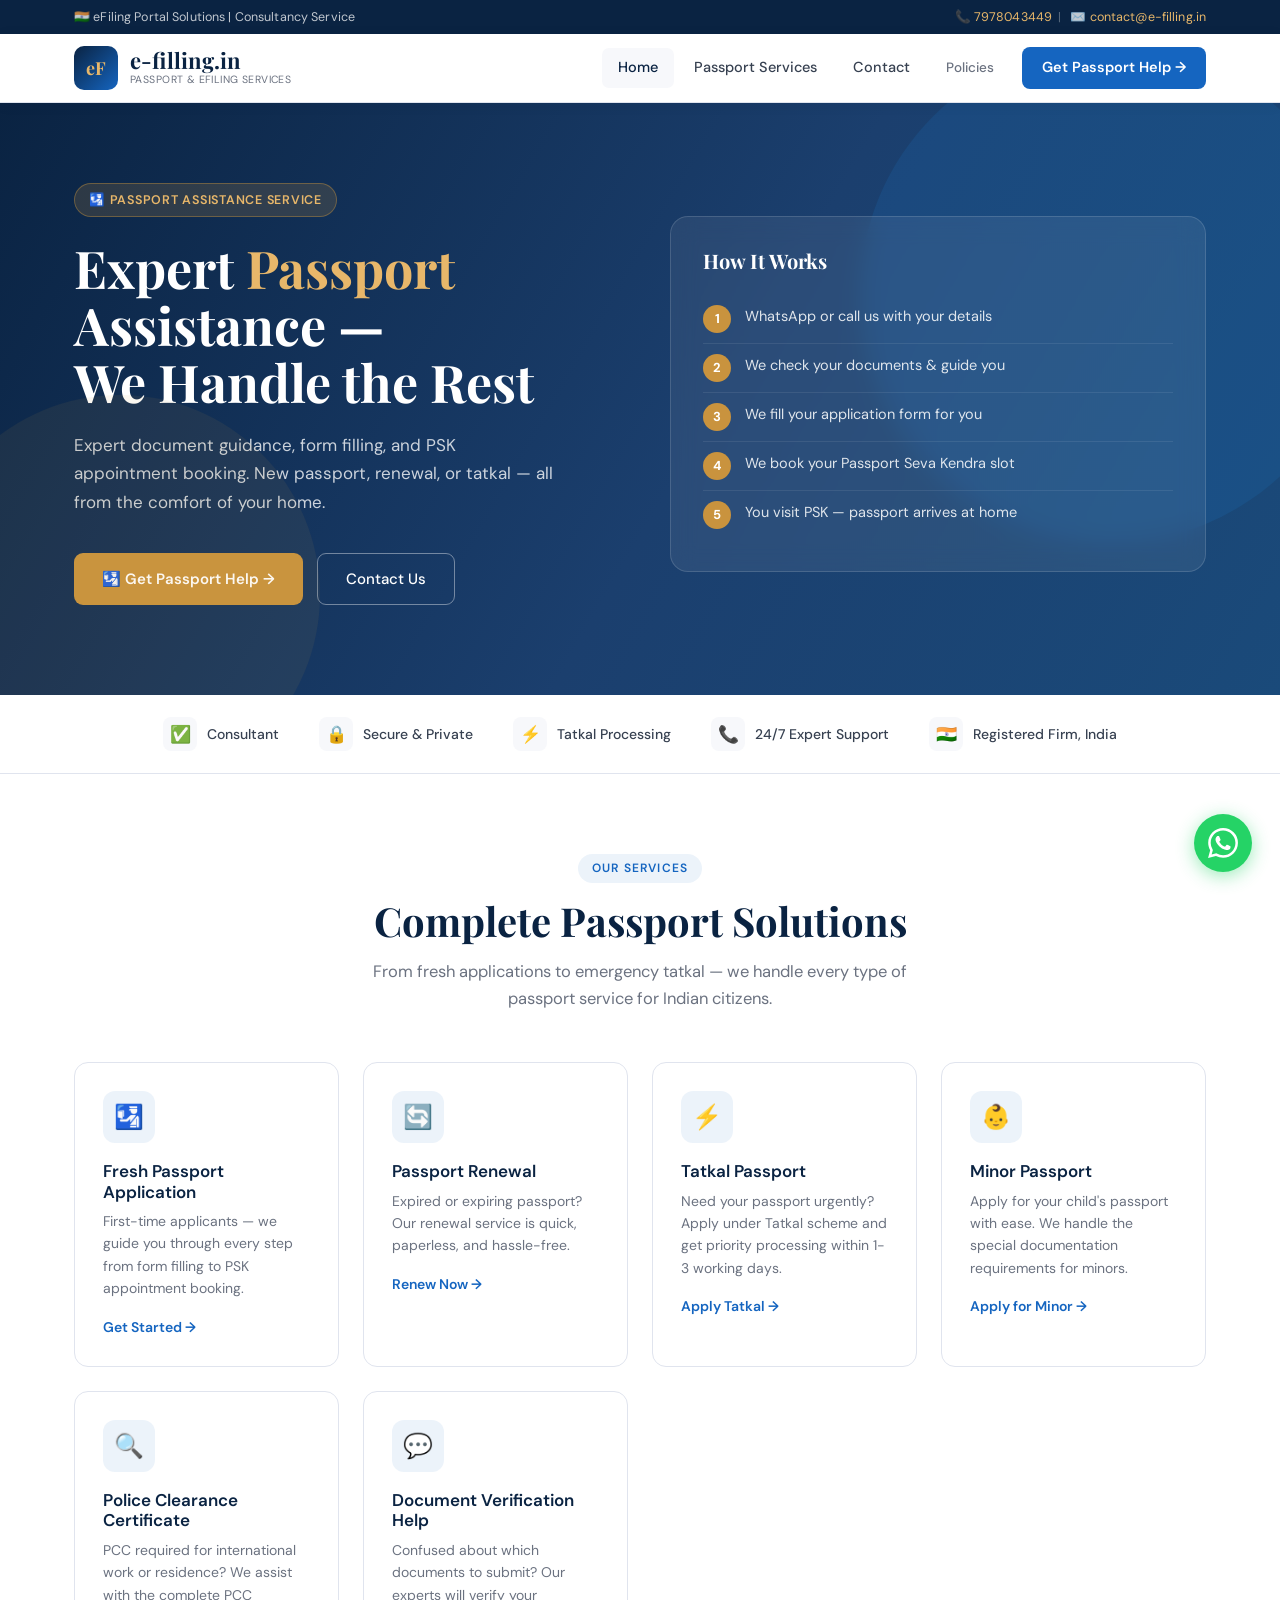
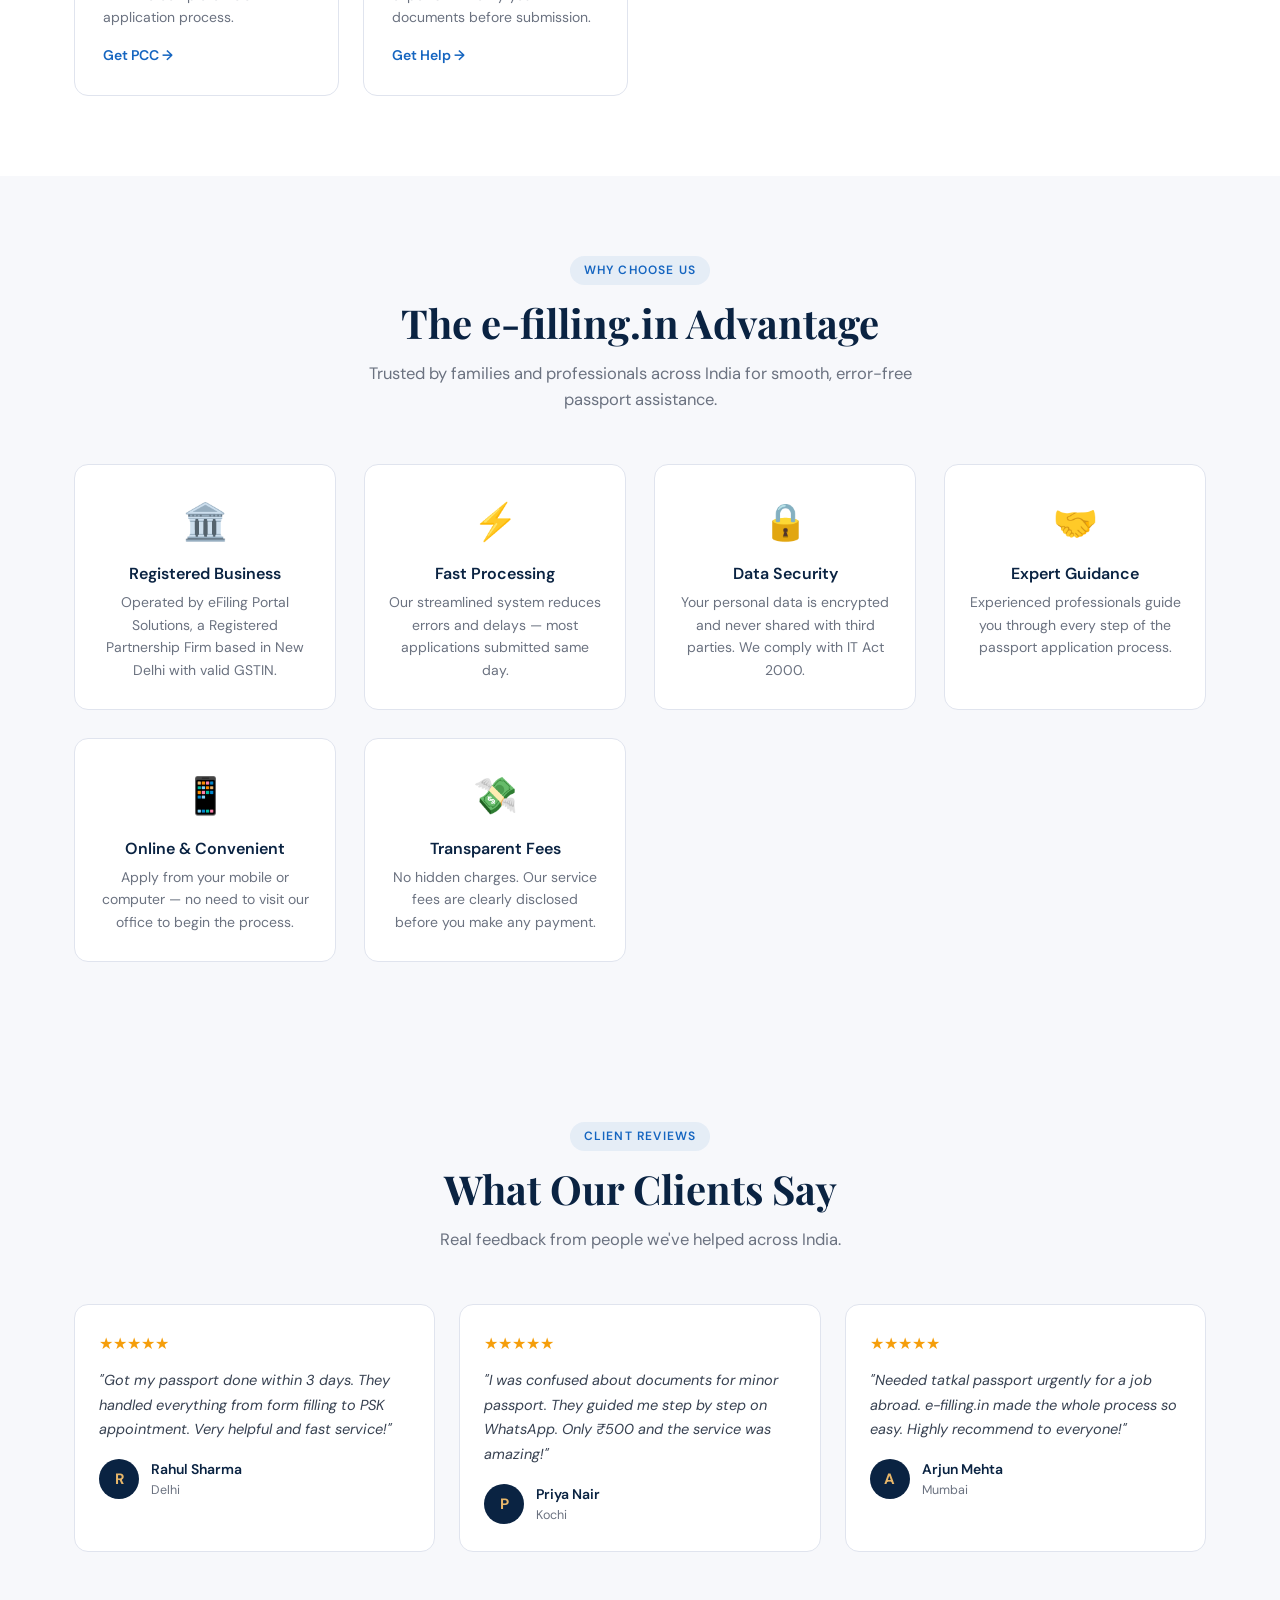
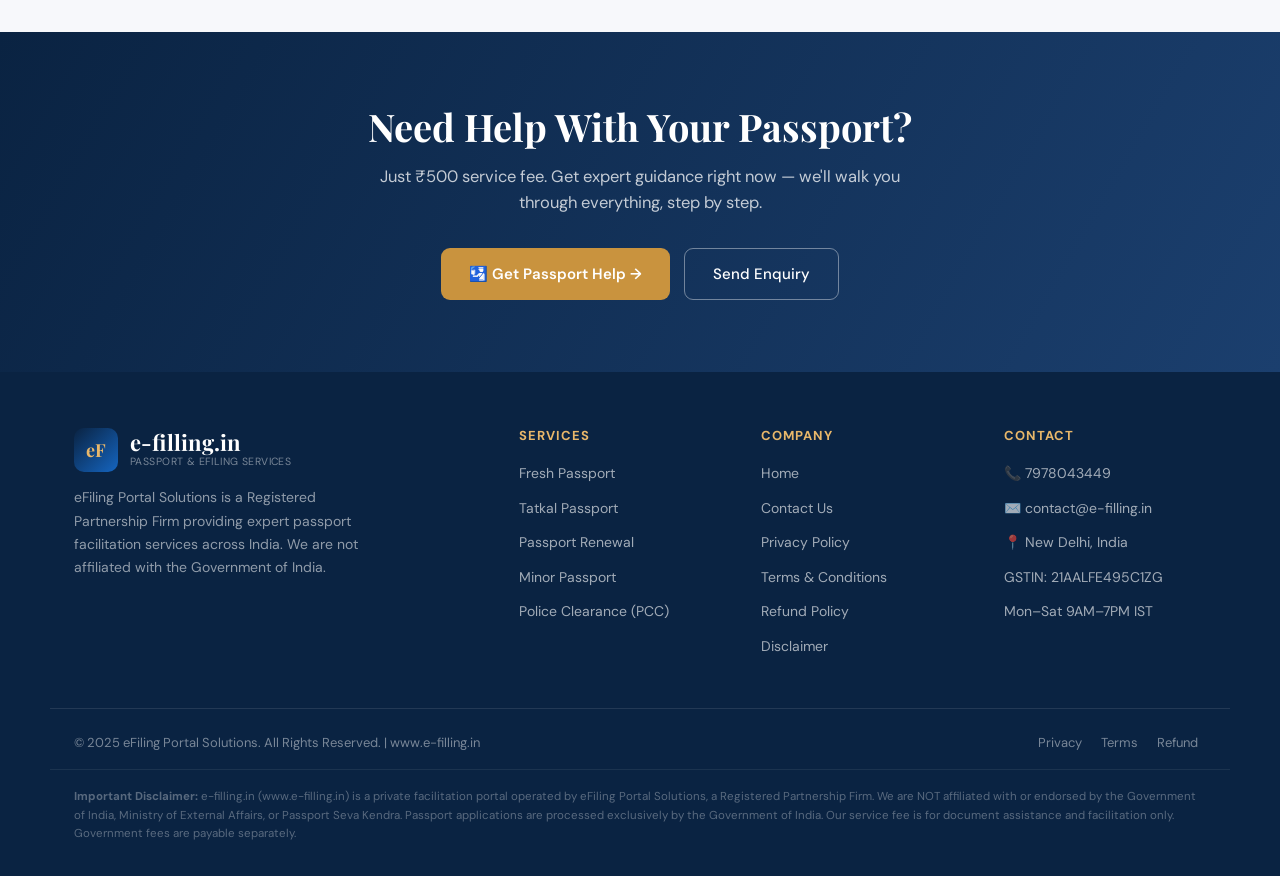
<file: index.html>
<!DOCTYPE html>
<html lang="en">
<head>
<meta charset="UTF-8">
<meta name="viewport" content="width=device-width, initial-scale=1.0">
<meta name="description" content="e-filling.in - India's trusted private passport facilitation and document assistance service. Expert guidance for new passport, renewal, tatkal, and more. Registered Partnership Firm, New Delhi.">
<meta name="keywords" content="passport assistance India, passport document help, tatkal passport help, passport form filling service, passport consultancy Delhi, passport seva kendra help, efiling passport guidance">
<meta name="robots" content="index, follow">
<title>e-filling.in | Passport Assistance & Document Help India | eFiling Portal Solutions</title>

<!-- Google Fonts -->
<link rel="preconnect" href="https://fonts.googleapis.com">
<link rel="preconnect" href="https://fonts.gstatic.com" crossorigin>
<link href="https://fonts.googleapis.com/css2?family=Playfair+Display:wght@600;700&family=DM+Sans:wght@300;400;500;600&display=swap" rel="stylesheet">

<!-- Google tag (gtag.js) placeholder for Google Ads -->
<!-- Replace G-XXXXXXXXXX with your actual Google Tag ID -->
<script async src="https://www.googletagmanager.com/gtag/js?id=G-XXXXXXXXXX"></script>
<script>
  window.dataLayer = window.dataLayer || [];
  function gtag(){dataLayer.push(arguments);}
  gtag('js', new Date());
  gtag('config', 'G-XXXXXXXXXX');
</script>

<style>
  :root {
    --navy: #0a2342;
    --navy-mid: #1b3f6e;
    --blue: #1565c0;
    --blue-light: #1e88e5;
    --gold: #c9933e;
    --gold-light: #e8b76a;
    --white: #ffffff;
    --off-white: #f7f8fb;
    --gray-100: #f1f3f7;
    --gray-200: #e0e4ee;
    --gray-500: #6b7280;
    --gray-700: #374151;
    --gray-900: #111827;
    --text: #1a1f2e;
    --radius: 10px;
    --shadow: 0 4px 24px rgba(10,35,66,0.10);
    --shadow-md: 0 8px 40px rgba(10,35,66,0.14);
  }

  * { margin: 0; padding: 0; box-sizing: border-box; }

  body {
    font-family: 'DM Sans', sans-serif;
    color: var(--text);
    background: var(--white);
    line-height: 1.6;
  }

  h1, h2, h3, h4 {
    font-family: 'Playfair Display', serif;
    line-height: 1.2;
  }

  a { text-decoration: none; color: inherit; }

  img { max-width: 100%; }

  .container {
    max-width: 1180px;
    margin: 0 auto;
    padding: 0 24px;
  }

  /* ── TOP BAR ── */
  .topbar {
    background: var(--navy);
    color: rgba(255,255,255,0.75);
    font-size: 12.5px;
    padding: 7px 0;
    letter-spacing: 0.01em;
  }
  .topbar-inner {
    max-width: 1180px;
    margin: 0 auto;
    padding: 0 24px;
    display: flex;
    justify-content: space-between;
    align-items: center;
    gap: 12px;
    flex-wrap: wrap;
  }
  .topbar a { color: var(--gold-light); }
  .topbar span { margin: 0 6px; opacity: 0.4; }

  /* ── HEADER ── */
  header {
    background: var(--white);
    border-bottom: 1px solid var(--gray-200);
    position: sticky;
    top: 0;
    z-index: 100;
    box-shadow: 0 2px 12px rgba(10,35,66,0.07);
  }
  .header-inner {
    max-width: 1180px;
    margin: 0 auto;
    padding: 0 24px;
    display: flex;
    align-items: center;
    justify-content: space-between;
    height: 68px;
  }
  .logo {
    display: flex;
    align-items: center;
    gap: 12px;
  }
  .logo-icon {
    width: 44px;
    height: 44px;
    background: linear-gradient(135deg, var(--navy) 0%, var(--blue) 100%);
    border-radius: 10px;
    display: flex;
    align-items: center;
    justify-content: center;
    color: var(--gold-light);
    font-weight: 700;
    font-size: 18px;
    font-family: 'Playfair Display', serif;
    flex-shrink: 0;
  }
  .logo-text .brand { font-size: 22px; font-weight: 700; font-family: 'Playfair Display', serif; color: var(--navy); line-height: 1.1; }
  .logo-text .tagline { font-size: 10.5px; color: var(--gray-500); font-weight: 400; letter-spacing: 0.04em; text-transform: uppercase; }

  nav { display: flex; align-items: center; gap: 4px; }
  nav a {
    padding: 8px 16px;
    font-size: 14.5px;
    font-weight: 500;
    color: var(--gray-700);
    border-radius: 7px;
    transition: all 0.18s;
  }
  nav a:hover, nav a.active {
    background: var(--off-white);
    color: var(--navy);
  }
  .nav-cta {
    background: var(--blue) !important;
    color: var(--white) !important;
    padding: 9px 20px !important;
    border-radius: 8px !important;
    font-weight: 600 !important;
    margin-left: 8px;
    transition: background 0.18s !important;
  }
  .nav-cta:hover { background: var(--navy-mid) !important; }

  /* ── PAGE SECTIONS (shown/hidden) ── */
  .page { display: none; }
  .page.active { display: block; }

  /* ══════════════════════════════════
     HOME PAGE
  ══════════════════════════════════ */

  /* Hero */
  .hero {
    background: linear-gradient(120deg, var(--navy) 0%, var(--navy-mid) 55%, #1a4a7a 100%);
    color: var(--white);
    padding: 80px 0 90px;
    position: relative;
    overflow: hidden;
  }
  .hero::before {
    content: '';
    position: absolute;
    top: -60px; right: -80px;
    width: 500px; height: 500px;
    border-radius: 50%;
    background: rgba(26,136,229,0.12);
    pointer-events: none;
  }
  .hero::after {
    content: '';
    position: absolute;
    bottom: -100px; left: -80px;
    width: 400px; height: 400px;
    border-radius: 50%;
    background: rgba(201,147,62,0.08);
    pointer-events: none;
  }
  .hero-inner {
    max-width: 1180px;
    margin: 0 auto;
    padding: 0 24px;
    display: grid;
    grid-template-columns: 1fr 1fr;
    gap: 60px;
    align-items: center;
  }
  .hero-badge {
    display: inline-flex;
    align-items: center;
    gap: 8px;
    background: rgba(201,147,62,0.18);
    border: 1px solid rgba(201,147,62,0.4);
    color: var(--gold-light);
    font-size: 12.5px;
    font-weight: 600;
    letter-spacing: 0.06em;
    text-transform: uppercase;
    padding: 6px 14px;
    border-radius: 100px;
    margin-bottom: 22px;
  }
  .hero h1 {
    font-size: clamp(36px, 4.5vw, 52px);
    font-weight: 700;
    line-height: 1.1;
    margin-bottom: 20px;
    color: var(--white);
  }
  .hero h1 span { color: var(--gold-light); }
  .hero p {
    font-size: 17px;
    color: rgba(255,255,255,0.78);
    margin-bottom: 36px;
    max-width: 480px;
    line-height: 1.7;
  }
  .hero-btns { display: flex; gap: 14px; flex-wrap: wrap; }
  .btn-primary {
    background: var(--gold);
    color: var(--white);
    padding: 14px 28px;
    border-radius: 9px;
    font-size: 15px;
    font-weight: 600;
    cursor: pointer;
    border: none;
    transition: all 0.18s;
    display: inline-block;
  }
  .btn-primary:hover { background: var(--gold-light); color: var(--navy); transform: translateY(-1px); }
  .btn-outline {
    background: transparent;
    color: var(--white);
    padding: 13px 28px;
    border-radius: 9px;
    font-size: 15px;
    font-weight: 500;
    cursor: pointer;
    border: 1.5px solid rgba(255,255,255,0.4);
    transition: all 0.18s;
    display: inline-block;
  }
  .btn-outline:hover { border-color: var(--white); background: rgba(255,255,255,0.08); }

  .hero-card {
    background: rgba(255,255,255,0.07);
    border: 1px solid rgba(255,255,255,0.14);
    border-radius: 18px;
    padding: 32px;
    backdrop-filter: blur(12px);
  }
  .hero-card h3 {
    color: var(--white);
    font-size: 20px;
    margin-bottom: 22px;
    font-family: 'Playfair Display', serif;
  }
  .step-list { list-style: none; }
  .step-list li {
    display: flex;
    align-items: flex-start;
    gap: 14px;
    padding: 10px 0;
    border-bottom: 1px solid rgba(255,255,255,0.08);
    font-size: 14.5px;
    color: rgba(255,255,255,0.85);
  }
  .step-list li:last-child { border: none; }
  .step-num {
    width: 28px; height: 28px;
    background: var(--gold);
    color: var(--white);
    border-radius: 50%;
    display: flex; align-items: center; justify-content: center;
    font-size: 13px; font-weight: 700;
    flex-shrink: 0;
  }

  /* Trust strip */
  .trust-strip {
    background: var(--white);
    border-bottom: 1px solid var(--gray-200);
    padding: 22px 0;
  }
  .trust-items {
    max-width: 1180px;
    margin: 0 auto;
    padding: 0 24px;
    display: flex;
    gap: 40px;
    align-items: center;
    justify-content: center;
    flex-wrap: wrap;
  }
  .trust-item {
    display: flex;
    align-items: center;
    gap: 10px;
    font-size: 14px;
    font-weight: 500;
    color: var(--gray-700);
  }
  .trust-icon {
    width: 34px; height: 34px;
    background: var(--off-white);
    border-radius: 8px;
    display: flex; align-items: center; justify-content: center;
    font-size: 17px;
  }

  /* Services */
  .section {
    padding: 80px 0;
  }
  .section-alt { background: var(--off-white); }
  .section-header {
    text-align: center;
    margin-bottom: 50px;
  }
  .section-label {
    display: inline-block;
    font-size: 12px;
    font-weight: 600;
    letter-spacing: 0.1em;
    text-transform: uppercase;
    color: var(--blue);
    background: rgba(21,101,192,0.08);
    padding: 5px 14px;
    border-radius: 100px;
    margin-bottom: 14px;
  }
  .section-header h2 {
    font-size: clamp(28px, 3.5vw, 40px);
    color: var(--navy);
    margin-bottom: 14px;
  }
  .section-header p {
    font-size: 16.5px;
    color: var(--gray-500);
    max-width: 560px;
    margin: 0 auto;
  }

  .services-grid {
    display: grid;
    grid-template-columns: repeat(auto-fit, minmax(260px, 1fr));
    gap: 24px;
  }
  .service-card {
    background: var(--white);
    border: 1px solid var(--gray-200);
    border-radius: 14px;
    padding: 28px;
    transition: all 0.2s;
    cursor: pointer;
  }
  .service-card:hover {
    border-color: var(--blue-light);
    box-shadow: var(--shadow-md);
    transform: translateY(-3px);
  }
  .service-icon {
    width: 52px; height: 52px;
    background: rgba(21,101,192,0.08);
    border-radius: 12px;
    display: flex; align-items: center; justify-content: center;
    font-size: 24px;
    margin-bottom: 18px;
  }
  .service-card h3 { font-size: 17px; color: var(--navy); margin-bottom: 8px; font-family: 'DM Sans', sans-serif; font-weight: 600; }
  .service-card p { font-size: 14px; color: var(--gray-500); line-height: 1.6; margin-bottom: 16px; }
  .service-link { font-size: 14px; font-weight: 600; color: var(--blue); }

  /* How it works */
  .steps-grid {
    display: grid;
    grid-template-columns: repeat(auto-fit, minmax(200px, 1fr));
    gap: 32px;
    counter-reset: step-counter;
  }
  .how-step { text-align: center; position: relative; }
  .how-step-num {
    width: 56px; height: 56px;
    background: var(--navy);
    color: var(--gold-light);
    border-radius: 50%;
    display: flex; align-items: center; justify-content: center;
    font-size: 22px;
    font-weight: 700;
    font-family: 'Playfair Display', serif;
    margin: 0 auto 18px;
  }
  .how-step h3 { font-size: 16px; color: var(--navy); margin-bottom: 8px; font-family: 'DM Sans', sans-serif; font-weight: 600; }
  .how-step p { font-size: 14px; color: var(--gray-500); }

  /* Why choose us */
  .features-grid {
    display: grid;
    grid-template-columns: repeat(auto-fit, minmax(220px, 1fr));
    gap: 28px;
  }
  .feature-card {
    background: var(--white);
    border-radius: 14px;
    padding: 28px 24px;
    text-align: center;
    border: 1px solid var(--gray-200);
  }
  .feature-icon { font-size: 36px; margin-bottom: 14px; }
  .feature-card h3 { font-size: 16px; font-weight: 600; color: var(--navy); margin-bottom: 8px; font-family: 'DM Sans', sans-serif; }
  .feature-card p { font-size: 14px; color: var(--gray-500); line-height: 1.6; }

  /* CTA banner */
  .cta-banner {
    background: linear-gradient(120deg, var(--navy) 0%, var(--navy-mid) 100%);
    padding: 72px 0;
    text-align: center;
    color: var(--white);
  }
  .cta-banner h2 { font-size: clamp(26px, 3vw, 38px); margin-bottom: 14px; color: var(--white); }
  .cta-banner p { font-size: 16.5px; color: rgba(255,255,255,0.75); margin-bottom: 32px; max-width: 520px; margin-left: auto; margin-right: auto; }

  /* ══════════════════════════════════
     PASSPORT PAGE
  ══════════════════════════════════ */
  .page-hero {
    background: linear-gradient(120deg, var(--navy) 0%, var(--navy-mid) 100%);
    color: var(--white);
    padding: 60px 0;
    text-align: center;
  }
  .page-hero h1 { font-size: clamp(30px, 4vw, 44px); color: var(--white); margin-bottom: 14px; }
  .page-hero p { font-size: 16.5px; color: rgba(255,255,255,0.75); max-width: 580px; margin: 0 auto; }

  .breadcrumb {
    font-size: 13px;
    color: rgba(255,255,255,0.55);
    margin-bottom: 16px;
  }
  .breadcrumb span { color: var(--gold-light); }

  .passport-types {
    display: grid;
    grid-template-columns: repeat(auto-fit, minmax(280px, 1fr));
    gap: 24px;
    margin-bottom: 48px;
  }
  .passport-card {
    background: var(--white);
    border: 1px solid var(--gray-200);
    border-radius: 14px;
    overflow: hidden;
    transition: all 0.2s;
  }
  .passport-card:hover {
    box-shadow: var(--shadow-md);
    border-color: var(--blue-light);
    transform: translateY(-2px);
  }
  .passport-card-header {
    background: var(--navy);
    color: var(--white);
    padding: 20px 24px;
    display: flex;
    align-items: center;
    gap: 14px;
  }
  .passport-card-header.tatkal { background: linear-gradient(120deg, #8B0000, #C62828); }
  .passport-card-header.minor { background: linear-gradient(120deg, #1B5E20, #388E3C); }
  .passport-card-header.renewal { background: linear-gradient(120deg, #004D40, #00796B); }
  .passport-card-header.police { background: linear-gradient(120deg, #1A237E, #283593); }
  .pcard-icon { font-size: 28px; }
  .pcard-title { font-size: 17px; font-weight: 600; font-family: 'DM Sans', sans-serif; line-height: 1.2; }
  .pcard-sub { font-size: 12.5px; opacity: 0.75; margin-top: 3px; }
  .passport-card-body { padding: 22px 24px; }
  .passport-card-body p { font-size: 14px; color: var(--gray-500); margin-bottom: 14px; line-height: 1.65; }
  .doc-list { list-style: none; margin-bottom: 18px; }
  .doc-list li { font-size: 13.5px; color: var(--gray-700); padding: 5px 0; display: flex; align-items: flex-start; gap: 8px; border-bottom: 1px solid var(--gray-100); }
  .doc-list li:last-child { border: none; }
  .doc-list li::before { content: '✓'; color: #16a34a; font-weight: 700; flex-shrink: 0; margin-top: 1px; }
  .tag {
    display: inline-block;
    font-size: 12px;
    font-weight: 600;
    padding: 4px 11px;
    border-radius: 6px;
    margin-bottom: 14px;
  }
  .tag-blue { background: rgba(21,101,192,0.1); color: var(--blue); }
  .tag-red { background: rgba(198,40,40,0.1); color: #C62828; }
  .tag-green { background: rgba(22,163,74,0.1); color: #16a34a; }

  /* Fee table */
  .fee-table {
    width: 100%;
    border-collapse: collapse;
    font-size: 14.5px;
    background: var(--white);
    border-radius: 12px;
    overflow: hidden;
    border: 1px solid var(--gray-200);
    margin-bottom: 48px;
  }
  .fee-table th {
    background: var(--navy);
    color: var(--white);
    padding: 14px 18px;
    text-align: left;
    font-weight: 600;
    font-size: 14px;
  }
  .fee-table td {
    padding: 13px 18px;
    border-bottom: 1px solid var(--gray-100);
    color: var(--gray-700);
  }
  .fee-table tr:last-child td { border: none; }
  .fee-table tr:nth-child(even) td { background: var(--off-white); }

  /* FAQ */
  .faq-list { max-width: 820px; margin: 0 auto; }
  .faq-item {
    border: 1px solid var(--gray-200);
    border-radius: 12px;
    margin-bottom: 12px;
    overflow: hidden;
  }
  .faq-q {
    padding: 18px 22px;
    font-size: 15px;
    font-weight: 600;
    color: var(--navy);
    cursor: pointer;
    display: flex;
    justify-content: space-between;
    align-items: center;
    background: var(--white);
    transition: background 0.15s;
  }
  .faq-q:hover { background: var(--off-white); }
  .faq-q .arrow { font-size: 18px; transition: transform 0.2s; }
  .faq-item.open .arrow { transform: rotate(180deg); }
  .faq-a {
    max-height: 0;
    overflow: hidden;
    transition: max-height 0.3s ease;
  }
  .faq-item.open .faq-a { max-height: 400px; }
  .faq-a-inner {
    padding: 0 22px 18px;
    font-size: 14.5px;
    color: var(--gray-500);
    line-height: 1.7;
    border-top: 1px solid var(--gray-100);
    padding-top: 14px;
  }

  /* ══════════════════════════════════
     CONTACT PAGE
  ══════════════════════════════════ */
  .contact-grid {
    display: grid;
    grid-template-columns: 1fr 1.5fr;
    gap: 48px;
    align-items: start;
  }
  .contact-info-card {
    background: var(--navy);
    color: var(--white);
    border-radius: 16px;
    padding: 36px 32px;
  }
  .contact-info-card h2 { color: var(--white); font-size: 26px; margin-bottom: 8px; }
  .contact-info-card > p { color: rgba(255,255,255,0.7); font-size: 14.5px; margin-bottom: 32px; line-height: 1.6; }
  .contact-item {
    display: flex;
    align-items: flex-start;
    gap: 14px;
    margin-bottom: 24px;
  }
  .contact-item-icon {
    width: 40px; height: 40px;
    background: rgba(255,255,255,0.1);
    border-radius: 9px;
    display: flex; align-items: center; justify-content: center;
    font-size: 18px;
    flex-shrink: 0;
  }
  .contact-item-text .label { font-size: 12px; color: rgba(255,255,255,0.55); text-transform: uppercase; letter-spacing: 0.06em; margin-bottom: 3px; }
  .contact-item-text .value { font-size: 15px; color: var(--white); font-weight: 500; }
  .contact-item-text .value a { color: var(--gold-light); }
  .gstin-badge {
    margin-top: 28px;
    padding-top: 24px;
    border-top: 1px solid rgba(255,255,255,0.12);
    font-size: 12.5px;
    color: rgba(255,255,255,0.5);
  }
  .gstin-badge span { color: rgba(255,255,255,0.85); }

  .contact-form-card {
    background: var(--white);
    border: 1px solid var(--gray-200);
    border-radius: 16px;
    padding: 36px 32px;
  }
  .contact-form-card h2 { font-size: 24px; color: var(--navy); margin-bottom: 6px; }
  .contact-form-card > p { font-size: 14.5px; color: var(--gray-500); margin-bottom: 28px; }
  .form-group { margin-bottom: 20px; }
  .form-group label { display: block; font-size: 13.5px; font-weight: 600; color: var(--gray-700); margin-bottom: 7px; }
  .form-group input,
  .form-group select,
  .form-group textarea {
    width: 100%;
    padding: 11px 14px;
    border: 1.5px solid var(--gray-200);
    border-radius: 9px;
    font-size: 14.5px;
    font-family: 'DM Sans', sans-serif;
    color: var(--text);
    background: var(--off-white);
    transition: border-color 0.18s, background 0.18s;
    outline: none;
  }
  .form-group input:focus,
  .form-group select:focus,
  .form-group textarea:focus {
    border-color: var(--blue);
    background: var(--white);
  }
  .form-group textarea { resize: vertical; min-height: 110px; }
  .form-row { display: grid; grid-template-columns: 1fr 1fr; gap: 16px; }
  .submit-btn {
    width: 100%;
    background: var(--navy);
    color: var(--white);
    padding: 14px;
    border: none;
    border-radius: 10px;
    font-size: 15.5px;
    font-weight: 600;
    font-family: 'DM Sans', sans-serif;
    cursor: pointer;
    transition: background 0.18s;
  }
  .submit-btn:hover { background: var(--blue); }
  .form-success {
    display: none;
    background: rgba(22,163,74,0.08);
    border: 1px solid rgba(22,163,74,0.3);
    border-radius: 10px;
    padding: 18px 20px;
    text-align: center;
    color: #16a34a;
    font-weight: 500;
    font-size: 15px;
    margin-top: 14px;
  }

  /* ══════════════════════════════════
     POLICY PAGE
  ══════════════════════════════════ */
  .policy-nav {
    position: sticky;
    top: 68px;
    background: var(--white);
    border-bottom: 1px solid var(--gray-200);
    padding: 14px 0;
    z-index: 50;
  }
  .policy-nav-inner {
    max-width: 1180px;
    margin: 0 auto;
    padding: 0 24px;
    display: flex;
    gap: 6px;
    overflow-x: auto;
    -webkit-overflow-scrolling: touch;
  }
  .policy-tab {
    padding: 7px 16px;
    border-radius: 7px;
    font-size: 13.5px;
    font-weight: 500;
    white-space: nowrap;
    cursor: pointer;
    color: var(--gray-700);
    border: 1px solid transparent;
    transition: all 0.15s;
  }
  .policy-tab:hover { background: var(--off-white); }
  .policy-tab.active { background: var(--navy); color: var(--white); }
  .policy-section { display: none; }
  .policy-section.active { display: block; }
  .policy-content {
    max-width: 820px;
    margin: 0 auto;
    padding: 50px 24px;
  }
  .policy-content h1 { font-size: 34px; color: var(--navy); margin-bottom: 10px; }
  .policy-content .last-updated { font-size: 13px; color: var(--gray-500); margin-bottom: 36px; }
  .policy-content h2 { font-size: 20px; color: var(--navy); margin: 30px 0 12px; font-family: 'DM Sans', sans-serif; font-weight: 700; }
  .policy-content p { font-size: 15px; color: var(--gray-600, #4B5563); line-height: 1.75; margin-bottom: 14px; }
  .policy-content ul { padding-left: 22px; margin-bottom: 14px; }
  .policy-content ul li { font-size: 15px; color: var(--gray-600, #4B5563); line-height: 1.75; margin-bottom: 6px; }

  /* ══════════════════════════════════
     FOOTER
  ══════════════════════════════════ */
  footer {
    background: var(--navy);
    color: rgba(255,255,255,0.7);
    padding: 56px 0 32px;
  }
  .footer-grid {
    max-width: 1180px;
    margin: 0 auto;
    padding: 0 24px;
    display: grid;
    grid-template-columns: 2fr 1fr 1fr 1fr;
    gap: 40px;
    margin-bottom: 40px;
  }
  .footer-brand .logo-text .brand { color: var(--white); }
  .footer-brand p { font-size: 14px; color: rgba(255,255,255,0.55); line-height: 1.65; margin-top: 14px; max-width: 300px; }
  .footer-col h4 {
    font-size: 13px;
    font-weight: 700;
    letter-spacing: 0.08em;
    text-transform: uppercase;
    color: var(--gold-light);
    margin-bottom: 16px;
    font-family: 'DM Sans', sans-serif;
  }
  .footer-col ul { list-style: none; }
  .footer-col ul li { margin-bottom: 9px; }
  .footer-col ul li a { font-size: 14px; color: rgba(255,255,255,0.62); transition: color 0.15s; }
  .footer-col ul li a:hover { color: var(--white); }
  .footer-bottom {
    max-width: 1180px;
    margin: 0 auto;
    padding: 24px 24px 0;
    border-top: 1px solid rgba(255,255,255,0.1);
    display: flex;
    justify-content: space-between;
    align-items: center;
    flex-wrap: wrap;
    gap: 12px;
    font-size: 13px;
    color: rgba(255,255,255,0.45);
  }
  .disclaimer {
    max-width: 1180px;
    margin: 0 auto;
    padding: 18px 24px 0;
    font-size: 11.5px;
    color: rgba(255,255,255,0.32);
    line-height: 1.6;
    border-top: 1px solid rgba(255,255,255,0.07);
    margin-top: 16px;
  }

  /* Responsive */
  @media (max-width: 900px) {
    .hero-inner { grid-template-columns: 1fr; gap: 36px; }
    .hero-card { display: none; }
    .contact-grid { grid-template-columns: 1fr; }
    .footer-grid { grid-template-columns: 1fr 1fr; }
  }
  @media (max-width: 600px) {
    .footer-grid { grid-template-columns: 1fr; }
    .form-row { grid-template-columns: 1fr; }
    nav { display: none; }
    .mobile-menu-btn { display: block; }
  }

  .mobile-menu-btn {
    display: none;
    background: none;
    border: none;
    font-size: 22px;
    cursor: pointer;
    color: var(--navy);
    padding: 6px;
  }

  /* ── WHATSAPP FLOATING BUTTON ── */
  .whatsapp-float {
    position: fixed;
    bottom: 28px;
    right: 28px;
    z-index: 9999;
    display: flex;
    flex-direction: column;
    align-items: flex-end;
    gap: 10px;
  }
  .whatsapp-bubble {
    background: #fff;
    color: #1a1f2e;
    font-size: 13.5px;
    font-weight: 500;
    padding: 10px 16px;
    border-radius: 12px;
    box-shadow: 0 4px 20px rgba(0,0,0,0.15);
    white-space: nowrap;
    display: none;
    animation: fadeInUp 0.2s ease;
  }
  .whatsapp-float:hover .whatsapp-bubble { display: block; }
  .whatsapp-btn {
    width: 58px;
    height: 58px;
    background: #25D366;
    border-radius: 50%;
    display: flex;
    align-items: center;
    justify-content: center;
    box-shadow: 0 4px 18px rgba(37,211,102,0.45);
    transition: transform 0.2s, box-shadow 0.2s;
    cursor: pointer;
    text-decoration: none;
  }
  .whatsapp-btn:hover { transform: scale(1.08); box-shadow: 0 6px 28px rgba(37,211,102,0.55); }
  .whatsapp-btn svg { width: 30px; height: 30px; fill: #fff; }
  @keyframes fadeInUp {
    from { opacity: 0; transform: translateY(8px); }
    to { opacity: 1; transform: translateY(0); }
  }

  /* ── PRICING BADGE ── */
  .pricing-badge {
    display: inline-flex;
    align-items: center;
    gap: 10px;
    background: rgba(201,147,62,0.15);
    border: 1.5px solid rgba(201,147,62,0.5);
    color: var(--gold-light);
    font-size: 15px;
    font-weight: 600;
    padding: 10px 20px;
    border-radius: 100px;
    margin-bottom: 20px;
  }
  .pricing-badge .price-big {
    font-size: 22px;
    font-family: 'Playfair Display', serif;
    color: #f0c97a;
  }

  /* ── SERVICE FEE SECTION ── */
  .fee-highlight-box {
    background: linear-gradient(135deg, var(--navy) 0%, var(--navy-mid) 100%);
    border-radius: 16px;
    padding: 36px 40px;
    display: flex;
    align-items: center;
    justify-content: space-between;
    gap: 32px;
    flex-wrap: wrap;
    margin-bottom: 40px;
  }
  .fee-highlight-box h3 {
    font-size: 22px;
    color: var(--white);
    margin-bottom: 8px;
  }
  .fee-highlight-box p {
    font-size: 14.5px;
    color: rgba(255,255,255,0.7);
    max-width: 420px;
    line-height: 1.65;
  }
  .fee-amount {
    text-align: center;
    flex-shrink: 0;
  }
  .fee-amount .rupee {
    font-size: 52px;
    font-weight: 700;
    font-family: 'Playfair Display', serif;
    color: var(--gold-light);
    line-height: 1;
  }
  .fee-amount .per-person {
    font-size: 13px;
    color: rgba(255,255,255,0.6);
    margin-top: 4px;
  }

  /* ── MOBILE MENU OVERLAY ── */
  .mobile-nav-overlay {
    display: none;
    position: fixed;
    inset: 0;
    background: rgba(10,35,66,0.97);
    z-index: 200;
    flex-direction: column;
    align-items: center;
    justify-content: center;
    gap: 8px;
  }
  .mobile-nav-overlay.open { display: flex; }
  .mobile-nav-overlay a {
    font-size: 22px;
    font-weight: 600;
    color: rgba(255,255,255,0.85);
    padding: 14px 32px;
    border-radius: 10px;
    transition: background 0.15s;
    font-family: 'Playfair Display', serif;
  }
  .mobile-nav-overlay a:hover { background: rgba(255,255,255,0.08); color: var(--white); }
  .mobile-nav-overlay .close-btn {
    position: absolute;
    top: 22px; right: 22px;
    font-size: 28px;
    color: rgba(255,255,255,0.7);
    background: none;
    border: none;
    cursor: pointer;
  }
  .mobile-nav-overlay .mob-cta {
    background: var(--gold);
    color: var(--navy) !important;
    font-weight: 700 !important;
    margin-top: 12px;
  }

  /* ── TESTIMONIALS ── */
  .testimonials-grid {
    display: grid;
    grid-template-columns: repeat(auto-fit, minmax(260px, 1fr));
    gap: 24px;
  }
  .testimonial-card {
    background: var(--white);
    border: 1px solid var(--gray-200);
    border-radius: 14px;
    padding: 26px 24px;
  }
  .stars { color: #f59e0b; font-size: 16px; margin-bottom: 12px; }
  .testimonial-card p { font-size: 14.5px; color: var(--gray-700); line-height: 1.7; margin-bottom: 16px; font-style: italic; }
  .testimonial-author { display: flex; align-items: center; gap: 12px; }
  .author-avatar {
    width: 40px; height: 40px; border-radius: 50%;
    background: var(--navy);
    color: var(--gold-light);
    display: flex; align-items: center; justify-content: center;
    font-weight: 700; font-size: 15px;
    flex-shrink: 0;
  }
  .author-name { font-size: 14px; font-weight: 600; color: var(--navy); }
  .author-city { font-size: 12.5px; color: var(--gray-500); }
</style>
</head>
<body>

<!-- TOP BAR -->
<div class="topbar">
  <div class="topbar-inner">
    <div>🇮🇳 eFiling Portal Solutions | Consultancy Service</div>
    <div>
      📞 <a href="tel:7978043449">7978043449</a><span>|</span>
      ✉️ <a href="mailto:contact@e-filling.in">contact@e-filling.in</a>
    </div>
  </div>
</div>

<!-- HEADER -->
<header>
  <div class="header-inner">
    <div class="logo" onclick="showPage('home')" style="cursor:pointer">
      <div class="logo-icon">eF</div>
      <div class="logo-text">
        <div class="brand">e-filling.in</div>
        <div class="tagline">Passport & eFiling Services</div>
      </div>
    </div>
    <nav>
      <a href="#" class="active" id="nav-home" onclick="showPage('home')">Home</a>
      <a href="#" id="nav-passport" onclick="showPage('passport')">Passport Services</a>
      <a href="#" id="nav-contact" onclick="showPage('contact')">Contact</a>
      <a href="#" id="nav-policy" onclick="showPage('policy')" style="font-size:13.5px; color:var(--gray-500);">Policies</a>
      <a href="#" class="nav-cta" onclick="showPage('passport')">Get Passport Help →</a>
    </nav>
    <button class="mobile-menu-btn" onclick="document.getElementById('mobileNav').classList.add('open')" aria-label="Menu">☰</button>
  </div>
</header>

<!-- MOBILE NAV OVERLAY -->
<div class="mobile-nav-overlay" id="mobileNav">
  <button class="close-btn" onclick="document.getElementById('mobileNav').classList.remove('open')">✕</button>
  <a href="#" onclick="showPage('home');document.getElementById('mobileNav').classList.remove('open')">Home</a>
  <a href="#" onclick="showPage('passport');document.getElementById('mobileNav').classList.remove('open')">Passport Services</a>
  <a href="#" onclick="showPage('contact');document.getElementById('mobileNav').classList.remove('open')">Contact Us</a>
  <a href="#" onclick="showPage('policy');document.getElementById('mobileNav').classList.remove('open')">Policies</a>
  <a href="#" class="mob-cta" onclick="showPage('passport');document.getElementById('mobileNav').classList.remove('open')">Get Passport Help →</a>
</div>

<!-- ═══════════════════════
     HOME PAGE
═══════════════════════ -->
<div id="page-home" class="page active">

  <!-- Hero -->
  <section class="hero">
    <div class="hero-inner">
      <div>
        <div class="hero-badge">🛂 Passport Assistance Service</div>
        <h1>Expert <span>Passport</span><br>Assistance —<br>We Handle the Rest</h1>
        <p>Expert document guidance, form filling, and PSK appointment booking. New passport, renewal, or tatkal — all from the comfort of your home.</p>
        <div class="hero-btns">
          <a class="btn-primary" href="#" onclick="showPage('passport')">🛂 Get Passport Help →</a>
          <a class="btn-outline" onclick="showPage('contact')">Contact Us</a>
        </div>
      </div>
      <div class="hero-card">
        <h3>How It Works</h3>
        <ul class="step-list">
          <li><div class="step-num">1</div> WhatsApp or call us with your details</li>
          <li><div class="step-num">2</div> We check your documents & guide you</li>
          <li><div class="step-num">3</div> We fill your application form for you</li>
          <li><div class="step-num">4</div> We book your Passport Seva Kendra slot</li>
          <li><div class="step-num">5</div> You visit PSK — passport arrives at home</li>
        </ul>
      </div>
    </div>
  </section>

  <!-- Trust strip -->
  <div class="trust-strip">
    <div class="trust-items">
      <div class="trust-item"><div class="trust-icon">✅</div> Consultant</div>
      <div class="trust-item"><div class="trust-icon">🔒</div> Secure & Private</div>
      <div class="trust-item"><div class="trust-icon">⚡</div> Tatkal Processing</div>
      <div class="trust-item"><div class="trust-icon">📞</div> 24/7 Expert Support</div>
      <div class="trust-item"><div class="trust-icon">🇮🇳</div> Registered Firm, India</div>
    </div>
  </div>

  <!-- Services -->
  <section class="section">
    <div class="container">
      <div class="section-header">
        <div class="section-label">Our Services</div>
        <h2>Complete Passport Solutions</h2>
        <p>From fresh applications to emergency tatkal — we handle every type of passport service for Indian citizens.</p>
      </div>
      <div class="services-grid">
        <div class="service-card" onclick="showPage('passport')">
          <div class="service-icon">🛂</div>
          <h3>Fresh Passport Application</h3>
          <p>First-time applicants — we guide you through every step from form filling to PSK appointment booking.</p>
          <div class="service-link">Get Started →</div>
        </div>
        <div class="service-card" onclick="showPage('passport')">
          <div class="service-icon">🔄</div>
          <h3>Passport Renewal</h3>
          <p>Expired or expiring passport? Our renewal service is quick, paperless, and hassle-free.</p>
          <div class="service-link">Renew Now →</div>
        </div>
        <div class="service-card" onclick="showPage('passport')">
          <div class="service-icon">⚡</div>
          <h3>Tatkal Passport</h3>
          <p>Need your passport urgently? Apply under Tatkal scheme and get priority processing within 1-3 working days.</p>
          <div class="service-link">Apply Tatkal →</div>
        </div>
        <div class="service-card" onclick="showPage('passport')">
          <div class="service-icon">👶</div>
          <h3>Minor Passport</h3>
          <p>Apply for your child's passport with ease. We handle the special documentation requirements for minors.</p>
          <div class="service-link">Apply for Minor →</div>
        </div>
        <div class="service-card" onclick="showPage('passport')">
          <div class="service-icon">🔍</div>
          <h3>Police Clearance Certificate</h3>
          <p>PCC required for international work or residence? We assist with the complete PCC application process.</p>
          <div class="service-link">Get PCC →</div>
        </div>
        <div class="service-card" onclick="showPage('contact')">
          <div class="service-icon">💬</div>
          <h3>Document Verification Help</h3>
          <p>Confused about which documents to submit? Our experts will verify your documents before submission.</p>
          <div class="service-link">Get Help →</div>
        </div>
      </div>
    </div>
  </section>

  <!-- Why Choose Us -->
  <section class="section section-alt">
    <div class="container">
      <div class="section-header">
        <div class="section-label">Why Choose Us</div>
        <h2>The e-filling.in Advantage</h2>
        <p>Trusted by families and professionals across India for smooth, error-free passport assistance.</p>
      </div>
      <div class="features-grid">
        <div class="feature-card">
          <div class="feature-icon">🏛️</div>
          <h3>Registered Business</h3>
          <p>Operated by eFiling Portal Solutions, a Registered Partnership Firm based in New Delhi with valid GSTIN.</p>
        </div>
        <div class="feature-card">
          <div class="feature-icon">⚡</div>
          <h3>Fast Processing</h3>
          <p>Our streamlined system reduces errors and delays — most applications submitted same day.</p>
        </div>
        <div class="feature-card">
          <div class="feature-icon">🔒</div>
          <h3>Data Security</h3>
          <p>Your personal data is encrypted and never shared with third parties. We comply with IT Act 2000.</p>
        </div>
        <div class="feature-card">
          <div class="feature-icon">🤝</div>
          <h3>Expert Guidance</h3>
          <p>Experienced professionals guide you through every step of the passport application process.</p>
        </div>
        <div class="feature-card">
          <div class="feature-icon">📱</div>
          <h3>Online &amp; Convenient</h3>
          <p>Apply from your mobile or computer — no need to visit our office to begin the process.</p>
        </div>
        <div class="feature-card">
          <div class="feature-icon">💸</div>
          <h3>Transparent Fees</h3>
          <p>No hidden charges. Our service fees are clearly disclosed before you make any payment.</p>
        </div>
      </div>
    </div>
  </section>

  <!-- Testimonials -->
  <section class="section section-alt">
    <div class="container">
      <div class="section-header">
        <div class="section-label">Client Reviews</div>
        <h2>What Our Clients Say</h2>
        <p>Real feedback from people we've helped across India.</p>
      </div>
      <div class="testimonials-grid">
        <div class="testimonial-card">
          <div class="stars">★★★★★</div>
          <p>"Got my passport done within 3 days. They handled everything from form filling to PSK appointment. Very helpful and fast service!"</p>
          <div class="testimonial-author">
            <div class="author-avatar">R</div>
            <div><div class="author-name">Rahul Sharma</div><div class="author-city">Delhi</div></div>
          </div>
        </div>
        <div class="testimonial-card">
          <div class="stars">★★★★★</div>
          <p>"I was confused about documents for minor passport. They guided me step by step on WhatsApp. Only ₹500 and the service was amazing!"</p>
          <div class="testimonial-author">
            <div class="author-avatar">P</div>
            <div><div class="author-name">Priya Nair</div><div class="author-city">Kochi</div></div>
          </div>
        </div>
        <div class="testimonial-card">
          <div class="stars">★★★★★</div>
          <p>"Needed tatkal passport urgently for a job abroad. e-filling.in made the whole process so easy. Highly recommend to everyone!"</p>
          <div class="testimonial-author">
            <div class="author-avatar">A</div>
            <div><div class="author-name">Arjun Mehta</div><div class="author-city">Mumbai</div></div>
          </div>
        </div>
      </div>
    </div>
  </section>

  <!-- CTA -->
  <section class="cta-banner">
    <div class="container">
      <h2>Need Help With Your Passport?</h2>
      <p>Just ₹500 service fee. Get expert guidance right now — we'll walk you through everything, step by step.</p>
      <div style="display:flex;gap:14px;justify-content:center;flex-wrap:wrap;">
        <a class="btn-primary" href="#" onclick="showPage('passport')">🛂 Get Passport Help →</a>
        <a class="btn-outline" onclick="showPage('contact')">Send Enquiry</a>
      </div>
    </div>
  </section>
</div>

<!-- ═══════════════════════
     PASSPORT PAGE
═══════════════════════ -->
<div id="page-passport" class="page">

  <div class="page-hero">
    <div class="container">
      <div class="breadcrumb">Home <span>›</span> Passport Services</div>
      <h1>Passport Services</h1>
      <p>Get expert guidance for new passport, renewal, tatkal, or PCC — complete document assistance from e-filling.in</p>
    </div>
  </div>


  <section class="section">
    <div class="container">
      <div class="section-header">
        <div class="section-label">Choose Service</div>
        <h2>Passport Application Types</h2>
        <p>Select the type of passport service that applies to you and view the required documents.</p>
      </div>
      <div class="passport-types">

        <div class="passport-card">
          <div class="passport-card-header">
            <div class="pcard-icon">🛂</div>
            <div><div class="pcard-title">Fresh Passport</div><div class="pcard-sub">First-time applicants</div></div>
          </div>
          <div class="passport-card-body">
            <span class="tag tag-blue">36 or 60 pages</span>
            <p>For citizens applying for an Indian passport for the very first time. Valid for 10 years (adults) or 5 years (minors).</p>
            <ul class="doc-list">
              <li>Aadhaar Card (mandatory)</li>
              <li>Proof of Date of Birth (Birth Certificate / Class 10 Marksheet)</li>
              <li>Proof of Address (Aadhaar / Voter ID / Bank Passbook)</li>
              <li>2 recent passport-size photographs</li>
              <li>Non-ECR documents (if applicable)</li>
            </ul>
            <a class="service-link" onclick="showPage('contact')">Apply Now →</a>
          </div>
        </div>

        <div class="passport-card">
          <div class="passport-card-header tatkal">
            <div class="pcard-icon">⚡</div>
            <div><div class="pcard-title">Tatkal Passport</div><div class="pcard-sub">Urgent processing (1–3 days)</div></div>
          </div>
          <div class="passport-card-body">
            <span class="tag tag-red">Priority Processing</span>
            <p>For urgent travel needs. Tatkal scheme allows faster processing with additional fees and a verification certificate from a Gazetted Officer.</p>
            <ul class="doc-list">
              <li>All Fresh Passport documents</li>
              <li>Tatkal declaration by Gazetted Officer</li>
              <li>Proof of urgent travel (air ticket / medical emergency)</li>
              <li>Self-declaration of genuineness</li>
            </ul>
            <a class="service-link" onclick="showPage('contact')">Apply Tatkal →</a>
          </div>
        </div>

        <div class="passport-card">
          <div class="passport-card-header renewal">
            <div class="pcard-icon">🔄</div>
            <div><div class="pcard-title">Passport Renewal</div><div class="pcard-sub">Expired or expiring passport</div></div>
          </div>
          <div class="passport-card-body">
            <span class="tag tag-green">Re-issue Service</span>
            <p>For holders of expired passports or passports expiring within 6 months. Submit old passport with updated documents.</p>
            <ul class="doc-list">
              <li>Original old / expired passport</li>
              <li>Aadhaar Card</li>
              <li>Updated address proof (if changed)</li>
              <li>2 recent passport-size photographs</li>
              <li>Self-attested copies of first and last page</li>
            </ul>
            <a class="service-link" onclick="showPage('contact')">Renew Passport →</a>
          </div>
        </div>

        <div class="passport-card">
          <div class="passport-card-header minor">
            <div class="pcard-icon">👶</div>
            <div><div class="pcard-title">Minor Passport</div><div class="pcard-sub">Children below 18 years</div></div>
          </div>
          <div class="passport-card-body">
            <span class="tag tag-blue">5-Year Validity</span>
            <p>For children under 18. Requires both parents' consent and their passport / ID copies along with the child's documents.</p>
            <ul class="doc-list">
              <li>Birth Certificate of child</li>
              <li>Aadhaar of child (if available)</li>
              <li>Both parents' Aadhaar & passport copy</li>
              <li>Annexure D / E (as applicable)</li>
              <li>School ID / Bonafide Certificate</li>
            </ul>
            <a class="service-link" onclick="showPage('contact')">Apply for Minor →</a>
          </div>
        </div>

        <div class="passport-card">
          <div class="passport-card-header police">
            <div class="pcard-icon">🔍</div>
            <div><div class="pcard-title">Police Clearance Certificate</div><div class="pcard-sub">For foreign employment / residence</div></div>
          </div>
          <div class="passport-card-body">
            <span class="tag tag-blue">PCC Service</span>
            <p>Required for those seeking foreign employment, long-term visa, or immigration. Issued via Passport Seva portal.</p>
            <ul class="doc-list">
              <li>Valid Indian Passport (original)</li>
              <li>Aadhaar Card</li>
              <li>Proof of current address</li>
              <li>Employer letter / visa copy (if applicable)</li>
            </ul>
            <a class="service-link" onclick="showPage('contact')">Apply for PCC →</a>
          </div>
        </div>

      </div>

      <!-- Fee Table -->
      <div class="section-header" style="margin-top:20px;">
        <div class="section-label">Government Fee</div>
        <h2>Official Passport Fee Chart</h2>
        <p>Below are the official Government of India fees. Our service charges are separate and disclosed before payment.</p>
      </div>

      <!-- OUR SERVICE FEE HIGHLIGHT -->
      <div class="fee-highlight-box">
        <div>
          <h3>Our Service Fee</h3>
          <p>We charge a flat facilitation fee for our expert assistance — document checking, form filling, and PSK appointment booking. Government fees are paid separately directly to Passport Seva Kendra.</p>
        </div>
        <div class="fee-amount">
          <div class="rupee">₹500</div>
          <div class="per-person">per application</div>
        </div>
      </div>
      <table class="fee-table">
        <thead>
          <tr>
            <th>Service Type</th>
            <th>Booklet Size</th>
            <th>Validity</th>
            <th>Govt. Fee (₹)</th>
          </tr>
        </thead>
        <tbody>
          <tr><td>Fresh Passport (Normal)</td><td>36 pages</td><td>10 years</td><td>₹1,500</td></tr>
          <tr><td>Fresh Passport (Normal)</td><td>60 pages</td><td>10 years</td><td>₹2,000</td></tr>
          <tr><td>Fresh Passport — Tatkal</td><td>36 pages</td><td>10 years</td><td>₹3,500</td></tr>
          <tr><td>Fresh Passport — Tatkal</td><td>60 pages</td><td>10 years</td><td>₹4,000</td></tr>
          <tr><td>Passport Renewal (Normal)</td><td>36 pages</td><td>10 years</td><td>₹1,500</td></tr>
          <tr><td>Passport Renewal — Tatkal</td><td>36 pages</td><td>10 years</td><td>₹3,500</td></tr>
          <tr><td>Minor Passport (Normal)</td><td>36 pages</td><td>5 years</td><td>₹1,000</td></tr>
          <tr><td>Minor Passport — Tatkal</td><td>36 pages</td><td>5 years</td><td>₹3,000</td></tr>
          <tr><td>Police Clearance Certificate</td><td>—</td><td>—</td><td>₹500</td></tr>
        </tbody>
      </table>
      <p style="font-size:13px; color:var(--gray-500); margin-top:-32px; margin-bottom:48px; font-style:italic;">* Government fees as per Passport Seva portal. Subject to change. Our professional service charges are additional and disclosed transparently before application submission.</p>

      <!-- FAQ -->
      <div class="section-header">
        <div class="section-label">FAQs</div>
        <h2>Frequently Asked Questions</h2>
      </div>
      <div class="faq-list">
        <div class="faq-item">
          <div class="faq-q" onclick="toggleFAQ(this)">What is the difference between e-filling.in and the Government's Passport Seva portal? <span class="arrow">▾</span></div>
          <div class="faq-a"><div class="faq-a-inner">e-filling.in is a private facilitation service operated by eFiling Portal Solutions, a Registered Partnership Firm. We assist you in correctly filling out your passport application, gathering documents, and booking appointments on the official Passport Seva Kendra portal. All government fees are paid directly to the Government of India. We charge a separate professional service fee for our assistance.</div></div>
        </div>
        <div class="faq-item">
          <div class="faq-q" onclick="toggleFAQ(this)">How long does it take to get a passport? <span class="arrow">▾</span></div>
          <div class="faq-a"><div class="faq-a-inner">Under Normal scheme: 30–45 working days after PSK visit. Under Tatkal scheme: 7–14 working days. Timing depends on police verification and regional passport office workload.</div></div>
        </div>
        <div class="faq-item">
          <div class="faq-q" onclick="toggleFAQ(this)">Is Aadhaar mandatory for passport application? <span class="arrow">▾</span></div>
          <div class="faq-a"><div class="faq-a-inner">Aadhaar is the most widely accepted document for address and identity proof. While it is not technically mandatory, submitting Aadhaar significantly speeds up the process. Alternatively, Voter ID, bank passbook, or utility bills can be used.</div></div>
        </div>
        <div class="faq-item">
          <div class="faq-q" onclick="toggleFAQ(this)">Can I apply for a passport if I have changed my name? <span class="arrow">▾</span></div>
          <div class="faq-a"><div class="faq-a-inner">Yes. You need to submit a Gazette Notification of the name change, along with a newspaper advertisement and an affidavit. Our team can guide you through this process step by step.</div></div>
        </div>
        <div class="faq-item">
          <div class="faq-q" onclick="toggleFAQ(this)">Do you provide services across India? <span class="arrow">▾</span></div>
          <div class="faq-a"><div class="faq-a-inner">Yes, e-filling.in provides online facilitation services for passport applications across all states and union territories of India. Our online process means you can get started from anywhere without visiting our office.</div></div>
        </div>
        <div class="faq-item">
          <div class="faq-q" onclick="toggleFAQ(this)">What is your refund policy? <span class="arrow">▾</span></div>
          <div class="faq-a"><div class="faq-a-inner">Government fees paid to Passport Seva Kendra are non-refundable as per Government of India policy. Our service fee is refundable under specific conditions — please refer to our full Refund Policy for details.</div></div>
        </div>
      </div>
    </div>
  </section>

  <!-- Bottom CTA -->
  <section class="cta-banner">
    <div class="container">
      <h2>Have Questions? Talk to Our Experts.</h2>
      <p>Our team is ready to help you navigate the passport application process — call, email, or fill out our contact form.</p>
      <a class="btn-primary" onclick="showPage('contact')">Contact Us Today</a>
    </div>
  </section>
</div>

<!-- ═══════════════════════
     CONTACT PAGE
═══════════════════════ -->
<div id="page-contact" class="page">

  <div class="page-hero">
    <div class="container">
      <div class="breadcrumb">Home <span>›</span> Contact Us</div>
      <h1>Contact Us</h1>
      <p>Reach out to our team for passport assistance, queries, or support. We respond within 24 hours.</p>
    </div>
  </div>

  <section class="section">
    <div class="container">
      <div class="contact-grid">
        <div>
          <div class="contact-info-card">
            <h2>Get in Touch</h2>
            <p>Our experts are available Monday to Saturday, 9:00 AM – 7:00 PM IST.</p>

            <div class="contact-item">
              <div class="contact-item-icon">📞</div>
              <div class="contact-item-text">
                <div class="label">Phone</div>
                <div class="value"><a href="tel:7978043449">+91 7978043449</a></div>
              </div>
            </div>
            <div class="contact-item">
              <div class="contact-item-icon">💬</div>
              <div class="contact-item-text">
                <div class="label">WhatsApp (Fastest Response)</div>
                <div class="value"><a href="https://wa.me/917978043449?text=Hello%2C%20I%20need%20help%20with%20passport%20application" target="_blank" style="color:#4ade80;">Chat Now on WhatsApp →</a></div>
              </div>
            </div>
            <div class="contact-item">
              <div class="contact-item-icon">✉️</div>
              <div class="contact-item-text">
                <div class="label">Email</div>
                <div class="value"><a href="mailto:contact@e-filling.in">contact@e-filling.in</a></div>
              </div>
            </div>
            <div class="contact-item">
              <div class="contact-item-icon">🌐</div>
              <div class="contact-item-text">
                <div class="label">Website</div>
                <div class="value"><a href="http://www.e-filling.in" target="_blank">www.e-filling.in</a></div>
              </div>
            </div>
            <div class="contact-item">
              <div class="contact-item-icon">📍</div>
              <div class="contact-item-text">
                <div class="label">Registered Office</div>
                <div class="value">New Delhi, India</div>
              </div>
            </div>
            <div class="contact-item">
              <div class="contact-item-icon">🕐</div>
              <div class="contact-item-text">
                <div class="label">Business Hours</div>
                <div class="value">Mon – Sat, 9:00 AM – 7:00 PM IST</div>
              </div>
            </div>
            <div class="gstin-badge">
              <div><span>Firm Name:</span> eFiling Portal Solutions</div>
              <div style="margin-top:5px;"><span>GSTIN:</span> 21AALFE495C1ZG</div>
              <div style="margin-top:5px;"><span>Entity Type:</span> Registered Partnership Firm</div>
            </div>
          </div>
        </div>

        <div>
          <div class="contact-form-card">
            <h2>Send Us a Message</h2>
            <p>Fill out the form and we'll get back to you within one business day.</p>
            <div class="form-row">
              <div class="form-group">
                <label>Full Name *</label>
                <input type="text" id="f-name" placeholder="Your full name" />
              </div>
              <div class="form-group">
                <label>Mobile Number *</label>
                <input type="tel" id="f-phone" placeholder="+91 XXXXX XXXXX" />
              </div>
            </div>
            <div class="form-group">
              <label>Email Address</label>
              <input type="email" id="f-email" placeholder="your@email.com" />
            </div>
            <div class="form-group">
              <label>Service Required *</label>
              <select id="f-service">
                <option value="">— Select Service —</option>
                <option>Fresh Passport Application</option>
                <option>Tatkal Passport</option>
                <option>Passport Renewal</option>
                <option>Minor Passport</option>
                <option>Police Clearance Certificate (PCC)</option>
                <option>Document Verification Help</option>
                <option>Other Query</option>
              </select>
            </div>
            <div class="form-group">
              <label>Your Message</label>
              <textarea id="f-msg" placeholder="Describe your query or requirement..."></textarea>
            </div>
            <button class="submit-btn" onclick="submitForm()">Submit Enquiry</button>
            <div class="form-success" id="form-success">
              ✅ Thank you! We've received your message and will get back to you within 24 hours.
            </div>
          </div>
        </div>
      </div>
    </div>
  </section>

  <!-- Disclaimer box -->
  <div class="container" style="padding-bottom:50px;">
    <div style="background:#fef9ec; border:1px solid #f5d98a; border-radius:12px; padding:20px 24px;">
      <strong style="color:#92400e; font-size:14px;">⚠️ Disclaimer:</strong>
      <p style="font-size:13.5px; color:#78350f; margin-top:6px; line-height:1.65;">e-filling.in is a private facilitation and document assistance portal operated by eFiling Portal Solutions (Registered Partnership Firm, New Delhi). We are NOT affiliated with, endorsed by, or part of the Government of India's Passport Seva programme or the Ministry of External Affairs. Passport applications are ultimately processed by the Government of India through the official Passport Seva Kendra system. Government fees are payable separately and directly to the government. We charge a professional service fee for assistance only.</p>
    </div>
  </div>
</div>

<!-- ═══════════════════════
     POLICY PAGE
═══════════════════════ -->
<div id="page-policy" class="page">

  <div class="page-hero">
    <div class="container">
      <div class="breadcrumb">Home <span>›</span> Policies</div>
      <h1>Legal Policies</h1>
      <p>Please read our policies carefully before using our services.</p>
    </div>
  </div>

  <div class="policy-nav">
    <div class="policy-nav-inner">
      <div class="policy-tab active" onclick="showPolicy('privacy', this)">Privacy Policy</div>
      <div class="policy-tab" onclick="showPolicy('terms', this)">Terms & Conditions</div>
      <div class="policy-tab" onclick="showPolicy('refund', this)">Refund Policy</div>
      <div class="policy-tab" onclick="showPolicy('disclaimer', this)">Disclaimer</div>
      <div class="policy-tab" onclick="showPolicy('cookie', this)">Cookie Policy</div>
    </div>
  </div>

  <!-- PRIVACY POLICY -->
  <div id="policy-privacy" class="policy-section active">
    <div class="policy-content">
      <h1>Privacy Policy</h1>
      <p class="last-updated">Last Updated: June 2025</p>

      <p>eFiling Portal Solutions ("we", "us", "our"), operating <strong>www.e-filling.in</strong>, is committed to protecting your personal information. This Privacy Policy explains how we collect, use, and safeguard your data when you use our website and services.</p>

      <h2>1. Information We Collect</h2>
      <p>We may collect the following types of information:</p>
      <ul>
        <li>Personal identification information: name, mobile number, email address, date of birth, Aadhaar number (partially masked), address.</li>
        <li>Document uploads: copies of identity and address proofs submitted for passport assistance.</li>
        <li>Usage data: IP address, browser type, pages visited, and time spent on site (collected via cookies and analytics tools).</li>
        <li>Payment information: transaction IDs and fee details (we do not store full card or bank account numbers).</li>
      </ul>

      <h2>2. How We Use Your Information</h2>
      <ul>
        <li>To process your passport facilitation request and assist with document preparation.</li>
        <li>To communicate with you regarding your application status.</li>
        <li>To comply with legal and regulatory obligations under Indian law.</li>
        <li>To improve our website and service quality using anonymised analytics data.</li>
        <li>To send service-related notifications (not marketing spam).</li>
      </ul>

      <h2>3. Data Sharing</h2>
      <p>We do not sell, rent, or trade your personal data to third parties. Your information may be shared only:</p>
      <ul>
        <li>With the Government of India's Passport Seva system as part of the facilitation process.</li>
        <li>With trusted technology partners who assist in operating our website, subject to strict confidentiality agreements.</li>
        <li>When required by law, court order, or government authority.</li>
      </ul>

      <h2>4. Data Security</h2>
      <p>We implement industry-standard security measures including SSL encryption, secure data storage, and access controls to protect your information. However, no internet transmission is 100% secure, and we cannot guarantee absolute security.</p>

      <h2>5. Data Retention</h2>
      <p>We retain your personal data for as long as necessary to fulfil the purpose for which it was collected, or as required by applicable Indian law, whichever is longer. You may request deletion of your data by emailing us at contact@e-filling.in.</p>

      <h2>6. Your Rights</h2>
      <p>Under applicable Indian law, you have the right to access, correct, or request deletion of your personal data held by us. To exercise these rights, contact us at contact@e-filling.in.</p>

      <h2>7. Third-Party Links</h2>
      <p>Our website may contain links to external sites including the official Passport Seva portal. We are not responsible for the privacy practices of these external websites.</p>

      <h2>8. Google Ads & Analytics</h2>
      <p>We use Google Ads and Google Analytics to advertise and understand website usage. Google may collect anonymised usage data via cookies. You may opt out via Google's Ad Settings at <a href="https://adssettings.google.com" target="_blank" style="color:var(--blue)">adssettings.google.com</a>.</p>

      <h2>9. Contact</h2>
      <p>For privacy-related concerns, write to:<br><strong>eFiling Portal Solutions</strong><br>Email: contact@e-filling.in | Phone: 7978043449<br>Registered Office: New Delhi, India</p>
    </div>
  </div>

  <!-- TERMS & CONDITIONS -->
  <div id="policy-terms" class="policy-section">
    <div class="policy-content">
      <h1>Terms & Conditions</h1>
      <p class="last-updated">Last Updated: June 2025</p>

      <p>By accessing or using www.e-filling.in, you agree to be bound by these Terms and Conditions. Please read them carefully before using our services.</p>

      <h2>1. Nature of Service</h2>
      <p>eFiling Portal Solutions provides private passport facilitation and document assistance services. We are NOT a government body. Our services include helping you fill forms, organise documents, and schedule appointments on the official Passport Seva portal. We do not guarantee passport approval — that is solely at the discretion of the Government of India.</p>

      <h2>2. User Eligibility</h2>
      <p>You must be 18 years or older (or acting under parental/guardian consent) to use our services. By using this site, you confirm that the information you provide is accurate and truthful.</p>

      <h2>3. Service Fees</h2>
      <p>Our professional service fees are disclosed to you before any payment is processed. Government fees (paid to Passport Seva Kendra) are separate and non-refundable. Our service fee schedule may be updated periodically; the applicable fee at the time of booking shall apply to your order.</p>

      <h2>4. User Responsibilities</h2>
      <ul>
        <li>You are responsible for the accuracy of all documents and information you provide to us.</li>
        <li>Providing false, forged, or misleading documents is illegal under the Passports Act, 1967 and IPC provisions, and we will report such incidents to authorities.</li>
        <li>You must not misuse our services for any illegal or fraudulent purpose.</li>
      </ul>

      <h2>5. Limitation of Liability</h2>
      <p>We shall not be liable for passport rejections due to incorrect information provided by the applicant, delays caused by the Government of India's Passport Seva system, force majeure events, or circumstances beyond our reasonable control.</p>

      <h2>6. Intellectual Property</h2>
      <p>All content, logos, and design on www.e-filling.in are the intellectual property of eFiling Portal Solutions. You may not reproduce, distribute, or use our content without written permission.</p>

      <h2>7. Governing Law</h2>
      <p>These Terms are governed by the laws of India. Any disputes shall be subject to the exclusive jurisdiction of courts in New Delhi, India.</p>

      <h2>8. Amendments</h2>
      <p>We reserve the right to update these Terms at any time. Continued use of our services after changes constitutes acceptance of the revised Terms.</p>

      <h2>9. Contact</h2>
      <p>Email: contact@e-filling.in | Phone: 7978043449</p>
    </div>
  </div>

  <!-- REFUND POLICY -->
  <div id="policy-refund" class="policy-section">
    <div class="policy-content">
      <h1>Refund Policy</h1>
      <p class="last-updated">Last Updated: June 2025</p>

      <p>Please read our Refund Policy carefully before availing our passport facilitation services.</p>

      <h2>1. Government Fees — Non-Refundable</h2>
      <p>Fees paid to the Government of India via the Passport Seva Kendra portal are governed by the Government's own refund policy and are generally non-refundable. eFiling Portal Solutions has no control over government fee refunds.</p>

      <h2>2. Our Service Fee — Refund Conditions</h2>
      <p>Our professional service fee may be refunded in the following circumstances:</p>
      <ul>
        <li><strong>Full Refund:</strong> If we are unable to initiate your application within the committed timeframe due to a fault on our side, you are eligible for a full refund of the service fee.</li>
        <li><strong>Partial Refund (50%):</strong> If you cancel the service before we begin processing your application (within 24 hours of payment), a 50% refund will be issued after deducting processing charges.</li>
        <li><strong>No Refund:</strong> Once your application has been processed, documents reviewed, and your PSK appointment booked, the service fee is non-refundable — regardless of the outcome of the passport application.</li>
      </ul>

      <h2>3. Passport Rejection</h2>
      <p>If your passport application is rejected by the Government of India due to any reason — including incomplete documents, police verification issues, or eligibility criteria — the service fee is non-refundable. We will, however, assist you in re-applying at a discounted service fee.</p>

      <h2>4. Refund Process</h2>
      <p>Approved refunds will be processed within 7–10 working days via the original payment method. To request a refund, email contact@e-filling.in with your order ID and reason for refund.</p>

      <h2>5. Disputes</h2>
      <p>Refund disputes must be raised within 30 days of the original transaction. We will respond within 5 working days.</p>
    </div>
  </div>

  <!-- DISCLAIMER -->
  <div id="policy-disclaimer" class="policy-section">
    <div class="policy-content">
      <h1>Disclaimer</h1>
      <p class="last-updated">Last Updated: June 2025</p>

      <h2>1. Not a Government Entity</h2>
      <p>e-filling.in (www.e-filling.in) is operated by eFiling Portal Solutions, a Registered Partnership Firm based in New Delhi, India. We are a private company and are NOT affiliated with, authorised by, endorsed by, or in any way connected to the Government of India, the Ministry of External Affairs, the Ministry of Home Affairs, or any government-run Passport Seva Kendra.</p>

      <h2>2. Facilitation Service Only</h2>
      <p>Our website and services are meant to assist Indian citizens in understanding the passport application process and in preparing their documents. The actual passport application, processing, and approval is entirely handled by the Government of India through the official Passport Seva portal (passportindia.gov.in).</p>

      <h2>3. No Guarantee of Approval</h2>
      <p>Using our service does not guarantee that your passport application will be approved. Approval is at the sole discretion of the Passport Issuing Authority of the Government of India.</p>

      <h2>4. Accuracy of Information</h2>
      <p>While we strive to provide accurate and up-to-date information about passport procedures, fees, and documentation requirements, this information is subject to change by the Government of India without notice. Always verify information on the official Passport Seva portal.</p>

      <h2>5. Fee Information</h2>
      <p>Government fees mentioned on our website are indicative and based on publicly available information. These may change. Always verify the current fee schedule at passportindia.gov.in before making payments.</p>

      <h2>6. Contact</h2>
      <p>For any concerns, contact us at contact@e-filling.in or call 7978043449.</p>
    </div>
  </div>

  <!-- COOKIE POLICY -->
  <div id="policy-cookie" class="policy-section">
    <div class="policy-content">
      <h1>Cookie Policy</h1>
      <p class="last-updated">Last Updated: June 2025</p>

      <p>This Cookie Policy explains how www.e-filling.in uses cookies and similar tracking technologies when you visit our website.</p>

      <h2>1. What Are Cookies?</h2>
      <p>Cookies are small text files placed on your device by a website when you visit it. They are widely used to make websites work efficiently and to provide reporting information to website owners.</p>

      <h2>2. Types of Cookies We Use</h2>
      <ul>
        <li><strong>Essential Cookies:</strong> Necessary for the basic functioning of the website (e.g., session management). These cannot be disabled.</li>
        <li><strong>Analytics Cookies (Google Analytics):</strong> Help us understand how visitors interact with our website. All data is anonymised.</li>
        <li><strong>Advertising Cookies (Google Ads):</strong> Used to serve relevant advertisements and track ad campaign effectiveness. You may opt out via Google's Ad Settings.</li>
        <li><strong>Preference Cookies:</strong> Remember your settings and preferences for a better user experience.</li>
      </ul>

      <h2>3. Third-Party Cookies</h2>
      <p>We use Google Analytics and Google Ads, which set their own cookies. Please refer to Google's Privacy Policy at policies.google.com for details.</p>

      <h2>4. Managing Cookies</h2>
      <p>You can control or delete cookies through your browser settings. Disabling cookies may affect some functionality of our website. You can also opt out of Google's use of cookies for advertising by visiting Google's Ads Settings.</p>

      <h2>5. Consent</h2>
      <p>By continuing to use our website, you consent to our use of cookies as described in this policy.</p>

      <h2>6. Contact</h2>
      <p>For cookie-related queries, email us at contact@e-filling.in.</p>
    </div>
  </div>

</div>

<!-- ═══════════════════════
     FOOTER
═══════════════════════ -->
<footer>
  <div class="footer-grid">
    <div class="footer-brand">
      <div class="logo">
        <div class="logo-icon">eF</div>
        <div class="logo-text">
          <div class="brand">e-filling.in</div>
          <div class="tagline" style="color:rgba(255,255,255,0.45)">Passport & eFiling Services</div>
        </div>
      </div>
      <p>eFiling Portal Solutions is a Registered Partnership Firm providing expert passport facilitation services across India. We are not affiliated with the Government of India.</p>
    </div>
    <div class="footer-col">
      <h4>Services</h4>
      <ul>
        <li><a href="#" onclick="showPage('passport')">Fresh Passport</a></li>
        <li><a href="#" onclick="showPage('passport')">Tatkal Passport</a></li>
        <li><a href="#" onclick="showPage('passport')">Passport Renewal</a></li>
        <li><a href="#" onclick="showPage('passport')">Minor Passport</a></li>
        <li><a href="#" onclick="showPage('passport')">Police Clearance (PCC)</a></li>
      </ul>
    </div>
    <div class="footer-col">
      <h4>Company</h4>
      <ul>
        <li><a href="#" onclick="showPage('home')">Home</a></li>
        <li><a href="#" onclick="showPage('contact')">Contact Us</a></li>
        <li><a href="#" onclick="showPage('policy')">Privacy Policy</a></li>
        <li><a href="#" onclick="showPage('policy'); showPolicy('terms', null)">Terms & Conditions</a></li>
        <li><a href="#" onclick="showPage('policy'); showPolicy('refund', null)">Refund Policy</a></li>
        <li><a href="#" onclick="showPage('policy'); showPolicy('disclaimer', null)">Disclaimer</a></li>
      </ul>
    </div>
    <div class="footer-col">
      <h4>Contact</h4>
      <ul>
        <li><a href="tel:7978043449">📞 7978043449</a></li>
        <li><a href="mailto:contact@e-filling.in">✉️ contact@e-filling.in</a></li>
        <li><a>📍 New Delhi, India</a></li>
        <li><a>GSTIN: 21AALFE495C1ZG</a></li>
        <li><a>Mon–Sat 9AM–7PM IST</a></li>
      </ul>
    </div>
  </div>
  <div class="footer-bottom">
    <div>© 2025 eFiling Portal Solutions. All Rights Reserved. | www.e-filling.in</div>
    <div>
      <a href="#" onclick="showPage('policy')" style="color:rgba(255,255,255,0.45); margin:0 8px;">Privacy</a>
      <a href="#" onclick="showPage('policy'); showPolicy('terms',null)" style="color:rgba(255,255,255,0.45); margin:0 8px;">Terms</a>
      <a href="#" onclick="showPage('policy'); showPolicy('refund',null)" style="color:rgba(255,255,255,0.45); margin:0 8px;">Refund</a>
    </div>
  </div>
  <div class="disclaimer">
    <strong>Important Disclaimer:</strong> e-filling.in (www.e-filling.in) is a private facilitation portal operated by eFiling Portal Solutions, a Registered Partnership Firm. We are NOT affiliated with or endorsed by the Government of India, Ministry of External Affairs, or Passport Seva Kendra. Passport applications are processed exclusively by the Government of India. Our service fee is for document assistance and facilitation only. Government fees are payable separately.
  </div>
</footer>

<!-- WHATSAPP FLOATING BUTTON -->
<div class="whatsapp-float">
  <div class="whatsapp-bubble">💬 Chat with us on WhatsApp!</div>
  <a class="whatsapp-btn" href="https://wa.me/917978043449?text=Hello%2C%20I%20need%20help%20with%20passport%20application" target="_blank" aria-label="WhatsApp">
    <svg viewBox="0 0 24 24" xmlns="http://www.w3.org/2000/svg">
      <path d="M17.472 14.382c-.297-.149-1.758-.867-2.03-.967-.273-.099-.471-.148-.67.15-.197.297-.767.966-.94 1.164-.173.199-.347.223-.644.075-.297-.15-1.255-.463-2.39-1.475-.883-.788-1.48-1.761-1.653-2.059-.173-.297-.018-.458.13-.606.134-.133.298-.347.446-.52.149-.174.198-.298.298-.497.099-.198.05-.371-.025-.52-.075-.149-.669-1.612-.916-2.207-.242-.579-.487-.5-.669-.51-.173-.008-.371-.01-.57-.01-.198 0-.52.074-.792.372-.272.297-1.04 1.016-1.04 2.479 0 1.462 1.065 2.875 1.213 3.074.149.198 2.096 3.2 5.077 4.487.709.306 1.262.489 1.694.625.712.227 1.36.195 1.871.118.571-.085 1.758-.719 2.006-1.413.248-.694.248-1.289.173-1.413-.074-.124-.272-.198-.57-.347m-5.421 7.403h-.004a9.87 9.87 0 01-5.031-1.378l-.361-.214-3.741.982.998-3.648-.235-.374a9.86 9.86 0 01-1.51-5.26c.001-5.45 4.436-9.884 9.888-9.884 2.64 0 5.122 1.03 6.988 2.898a9.825 9.825 0 012.893 6.994c-.003 5.45-4.437 9.884-9.885 9.884m8.413-18.297A11.815 11.815 0 0012.05 0C5.495 0 .16 5.335.157 11.892c0 2.096.547 4.142 1.588 5.945L.057 24l6.305-1.654a11.882 11.882 0 005.683 1.448h.005c6.554 0 11.89-5.335 11.893-11.893a11.821 11.821 0 00-3.48-8.413z"/>
    </svg>
  </a>
</div>

<script>
function showPage(id) {
  document.querySelectorAll('.page').forEach(p => p.classList.remove('active'));
  document.getElementById('page-' + id).classList.add('active');
  document.querySelectorAll('nav a').forEach(a => a.classList.remove('active'));
  const navEl = document.getElementById('nav-' + id);
  if (navEl) navEl.classList.add('active');
  window.scrollTo({ top: 0, behavior: 'smooth' });
}

function showPolicy(id, el) {
  document.querySelectorAll('.policy-section').forEach(s => s.classList.remove('active'));
  document.getElementById('policy-' + id).classList.add('active');
  document.querySelectorAll('.policy-tab').forEach(t => t.classList.remove('active'));
  if (el) el.classList.add('active');
  else {
    document.querySelectorAll('.policy-tab').forEach(t => {
      if (t.textContent.toLowerCase().includes(id.toLowerCase().substring(0,4))) t.classList.add('active');
    });
  }
}

function toggleFAQ(el) {
  const item = el.parentElement;
  const wasOpen = item.classList.contains('open');
  document.querySelectorAll('.faq-item').forEach(i => i.classList.remove('open'));
  if (!wasOpen) item.classList.add('open');
}

function submitForm() {
  const name = document.getElementById('f-name').value.trim();
  const phone = document.getElementById('f-phone').value.trim();
  const service = document.getElementById('f-service').value;
  if (!name || !phone || !service) {
    alert('Please fill in Name, Mobile Number, and Service Required.');
    return;
  }
  document.getElementById('form-success').style.display = 'block';
  // Open WhatsApp with pre-filled message
  const msg = encodeURIComponent(`Hello, I need help with passport application.\n\nName: ${name}\nPhone: ${phone}\nService: ${service}`);
  setTimeout(() => { window.open(`https://wa.me/917978043449?text=${msg}`, '_blank'); }, 600);
  // Google Ads conversion tracking (replace AW-XXXXXXXX/XXXXXXXXX with your conversion ID)
  if (typeof gtag !== 'undefined') {
    gtag('event', 'conversion', { 'send_to': 'AW-XXXXXXXX/XXXXXXXXX' });
  }
}
</script>
</body>
</html>
</file>
